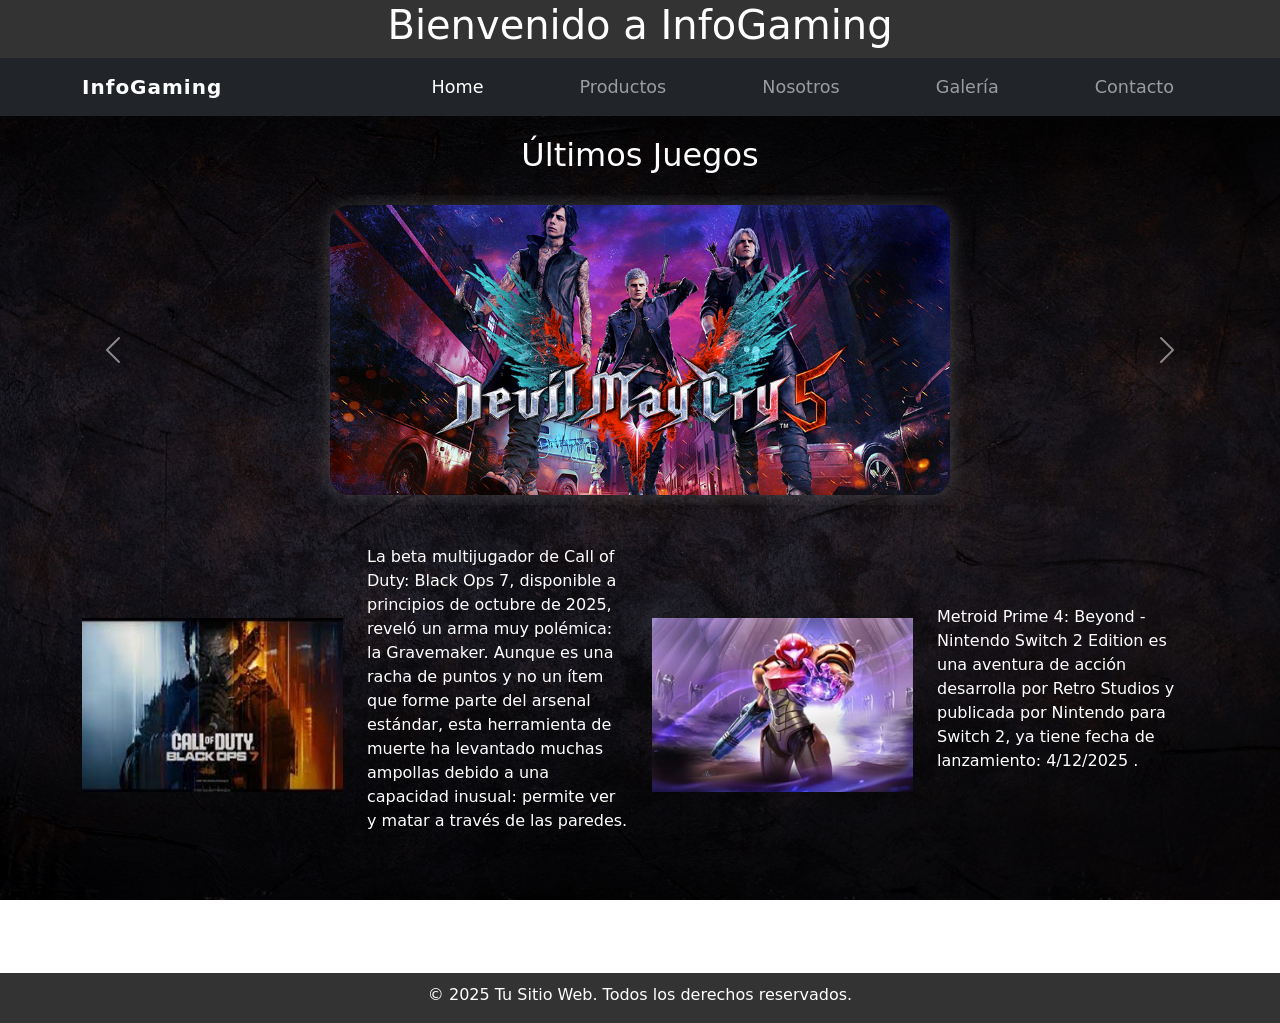
<file: index.html>
<!DOCTYPE html>
<html lang="es">
<head>
    <meta charset="UTF-8">
    <meta name="description" content="Conocé nuestra propuesta y explorá todo lo que tenemos para vos.">
    <title>Home</title>
    <link rel="stylesheet" href="css/main.css">
    <link href="https://cdn.jsdelivr.net/npm/bootstrap@5.3.8/dist/css/bootstrap.min.css" rel="stylesheet" integrity="sha384-sRIl4kxILFvY47J16cr9ZwB07vP4J8+LH7qKQnuqkuIAvNWLzeN8tE5YBujZqJLB" crossorigin="anonymous">
</head>
<body>
    <header>
        <h1 class="text-center">Bienvenido a InfoGaming</h1>
    </header>
    <nav class="navbar navbar-expand-lg navbar-dark bg-dark">
        <div class="container">
            <a class="navbar-brand" href="../index.html">InfoGaming</a>
            <button class="navbar-toggler" type="button" data-bs-toggle="collapse" data-bs-target="#navMenu">
                <span class="navbar-toggler-icon"></span>
            </button>
                <div class="collapse navbar-collapse" id="navMenu">
                    <ul class="navbar-nav ms-auto mb-2 mb-lg-0 gap-5">
                        <li class="nav-item"><a class="nav-link px-4 active" href="./index.html">Home</a></li>
                        <li class="nav-item"><a class="nav-link px-4" href="./pages/productos.html">Productos</a></li>
                        <li class="nav-item"><a class="nav-link px-4" href="./pages/nosotros.html">Nosotros</a></li>
                        <li class="nav-item"><a class="nav-link px-4" href="./pages/galeria.html">Galería</a></li>
                        <li class="nav-item"><a class="nav-link px-4" href="./pages/contacto.html">Contacto</a></li>
                    </ul>
                </div>
        </div>
    </nav>
    <main>
        <section>
            <h2 class="titulo">Últimos Juegos</h2>
            <div id="carouselExample" class="carousel slide" data-bs-ride="carousel">
                <div class="carousel-inner">
                    <div class="carousel-item active">
                        <img src="assets/Devil-May-Cry-5-.png" class="d-block w-50 mx-auto" alt="Portada oficial del videojuego Devil May Cry 5">
                    </div>
                    <div class="carousel-item">
                        <img src="assets/Borderlands-4.jpg" class= "d-block w-50 mx-auto" alt="Portada del remake Silent Hill 2">
                    </div>
                    <div class="carousel-item">
                        <img src="assets/Silent-Hill-2.jpg" class="d-block w-50 mx-auto" alt="Carátula oficial del videojuego Borderlands 4">
                    </div>
                </div>
                <button class="carousel-control-prev" type="button" data-bs-target="#carouselExample" data-bs-slide="prev">
                    <span class="carousel-control-prev-icon" aria-hidden="true"></span>
                    <span class="visually-hidden">Previous</span>
                </button>
                <button class="carousel-control-next" type="button" data-bs-target="#carouselExample" data-bs-slide="next">
                    <span class="carousel-control-next-icon" aria-hidden="true"></span>
                    <span class="visually-hidden">Next</span>
                </button>
            </div>
        </section>
        <section>
                <div class="container">
                    <div class="row align-items-center">
                        <div class="col-md-3 col-12 mb-2">
                            <img src="assets/call-of-duty-7.jpg" alt="Imagen promocional de Call of Duty: Black Ops 7" class="img-fluid mx-auto d-block">
                        </div>
                        <div class="col-md-3 col-12 mb-4 text-md-start text-center">
                            <p>La beta multijugador de Call of Duty: Black Ops 7, disponible a principios de octubre de 2025, reveló un arma muy polémica: la Gravemaker. Aunque es una racha de puntos y no un ítem que forme parte del arsenal estándar, esta herramienta de muerte ha levantado muchas ampollas debido a una capacidad inusual: permite ver y matar a través de las paredes.</p>
                        </div>
                        <div class="col-md-3 col-12 mb-2">
                            <img src="assets/metroid-prime-beyond.jpg" alt="Portada oficial de Metroid Prime 4: Beyond" class="img-fluid mx-auto d-block">
                        </div>
                        <div class="col-md-3 col-12 mb-4 text-md-start text-center">
                            <p>Metroid Prime 4: Beyond - Nintendo Switch 2 Edition es una aventura de acción desarrolla por Retro Studios y publicada por Nintendo para Switch 2, ya tiene fecha de lanzamiento: 4/12/2025 .</p>
                        </div>
                    </div>
                </div>
        </section>
    </main>
    <footer>
        <p>&copy; 2025 Tu Sitio Web. Todos los derechos reservados.</p>
    </footer>
    <script src="https://cdn.jsdelivr.net/npm/bootstrap@5.3.8/dist/js/bootstrap.bundle.min.js" integrity="sha384-FKyoEForCGlyvwx9Hj09JcYn3nv7wiPVlz7YYwJrWVcXK/BmnVDxM+D2scQbITxI" crossorigin="anonymous"></script>
</body>
</html>
</file>
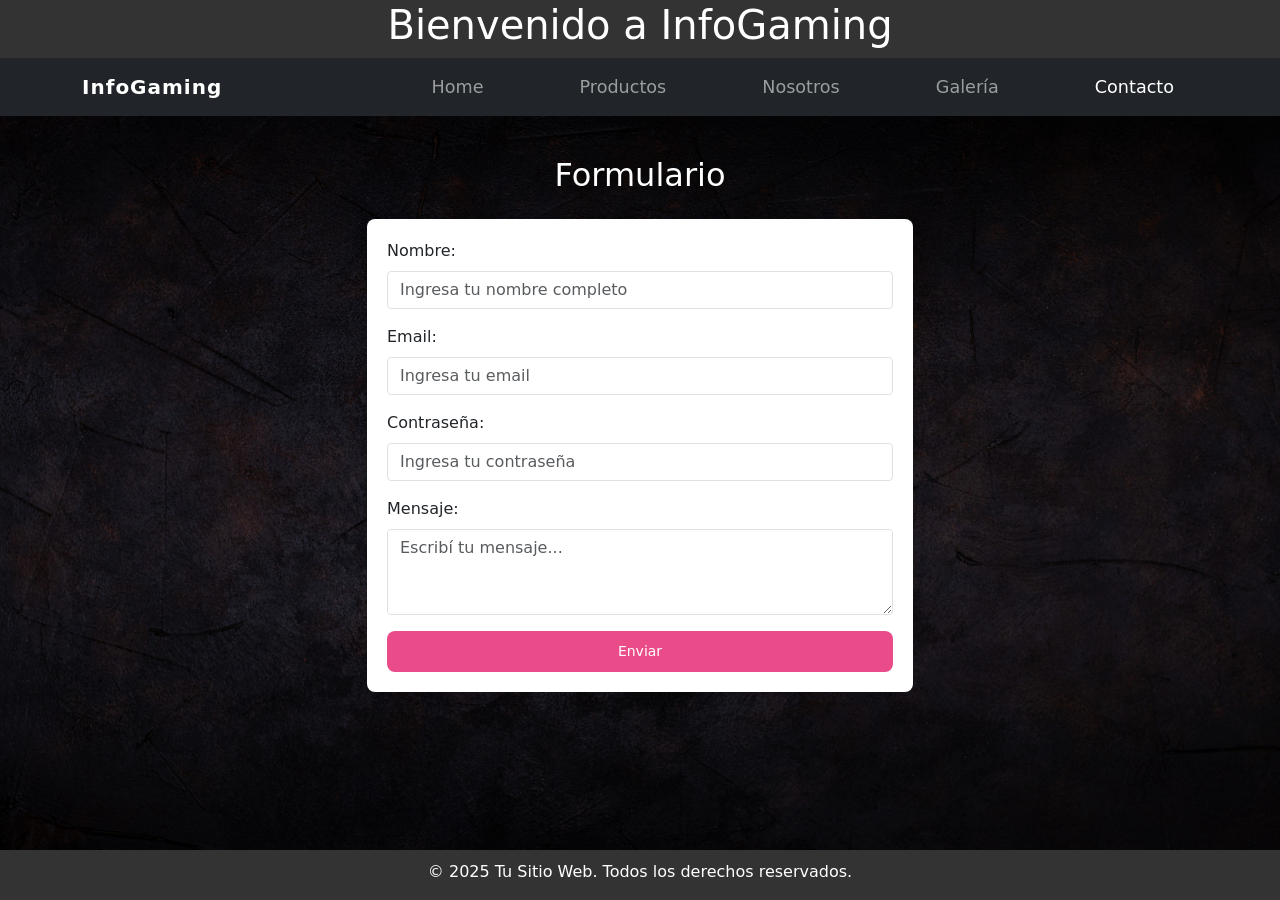
<file: pages/contacto.html>
<!DOCTYPE html>
<html lang="es">
<head>
    <meta charset="UTF-8">
    <meta name="description" content="¿Tenés alguna consulta o comentario? Contanos cómo podemos ayudarte.">
    <title>Contacto</title>
    <link rel="stylesheet" href="../css/main.css">
    <link href="https://cdn.jsdelivr.net/npm/bootstrap@5.3.8/dist/css/bootstrap.min.css" rel="stylesheet">
</head>
<body>
    <header>
        <h1>Bienvenido a InfoGaming</h1>
    </header>

    <!-- NAVBAR -->
    <nav class="navbar navbar-expand-lg navbar-dark bg-dark">
        <div class="container">
            <a class="navbar-brand" href="../index.html">InfoGaming</a>
            <button class="navbar-toggler" type="button" data-bs-toggle="collapse" data-bs-target="#navMenu">
                <span class="navbar-toggler-icon"></span>
            </button>
            <div class="collapse navbar-collapse" id="navMenu">
                <ul class="navbar-nav ms-auto mb-2 mb-lg-0 gap-5">
                    <li class="nav-item"><a class="nav-link px-4" href="../index.html">Home</a></li>
                    <li class="nav-item"><a class="nav-link px-4" href="./productos.html">Productos</a></li>
                    <li class="nav-item"><a class="nav-link px-4" href="./nosotros.html">Nosotros</a></li>
                    <li class="nav-item"><a class="nav-link px-4" href="./galeria.html">Galería</a></li>
                    <li class="nav-item"><a class="nav-link px-4 active" href="./contacto.html">Contacto</a></li>
                </ul>
            </div>
        </div>
    </nav>

    <!-- CONTENIDO -->
    <main id="contactomain" class="container">
        <h2 class="titulo text-center mb-4">Formulario</h2>

        <div class="row justify-content-center">
            <div class="col-12 col-md-6">

                <form id="formulario" action="/submit" method="post">

                    <div class="mb-3">
                        <label for="nombre" class="form-label">Nombre:</label>
                        <input type="text" class="form-control" name="nombre" id="nombre"
                               placeholder="Ingresa tu nombre completo" required>
                    </div>

                    <div class="mb-3">
                        <label for="email" class="form-label">Email:</label>
                        <input type="email" class="form-control" name="email" id="email"
                               placeholder="Ingresa tu email" required>
                    </div>

                    <div class="mb-3">
                        <label for="password" class="form-label">Contraseña:</label>
                        <input type="password" class="form-control" name="password" id="password"
                               placeholder="Ingresa tu contraseña" required>
                    </div>

                    <div class="mb-3">
                        <label for="mensaje" class="form-label">Mensaje:</label>
                        <textarea name="mensaje" class="form-control" id="mensaje" rows="3"
                                  placeholder="Escribí tu mensaje..."></textarea>
                    </div>

                    <button class="button-1" type="submit">Enviar</button>
                </form>

            </div>
        </div>

    </main>

    <footer>
        <p>&copy; 2025 Tu Sitio Web. Todos los derechos reservados.</p>
    </footer>

    <script src="https://cdn.jsdelivr.net/npm/bootstrap@5.3.8/dist/js/bootstrap.bundle.min.js"></script>
</body>
</html>
</file>
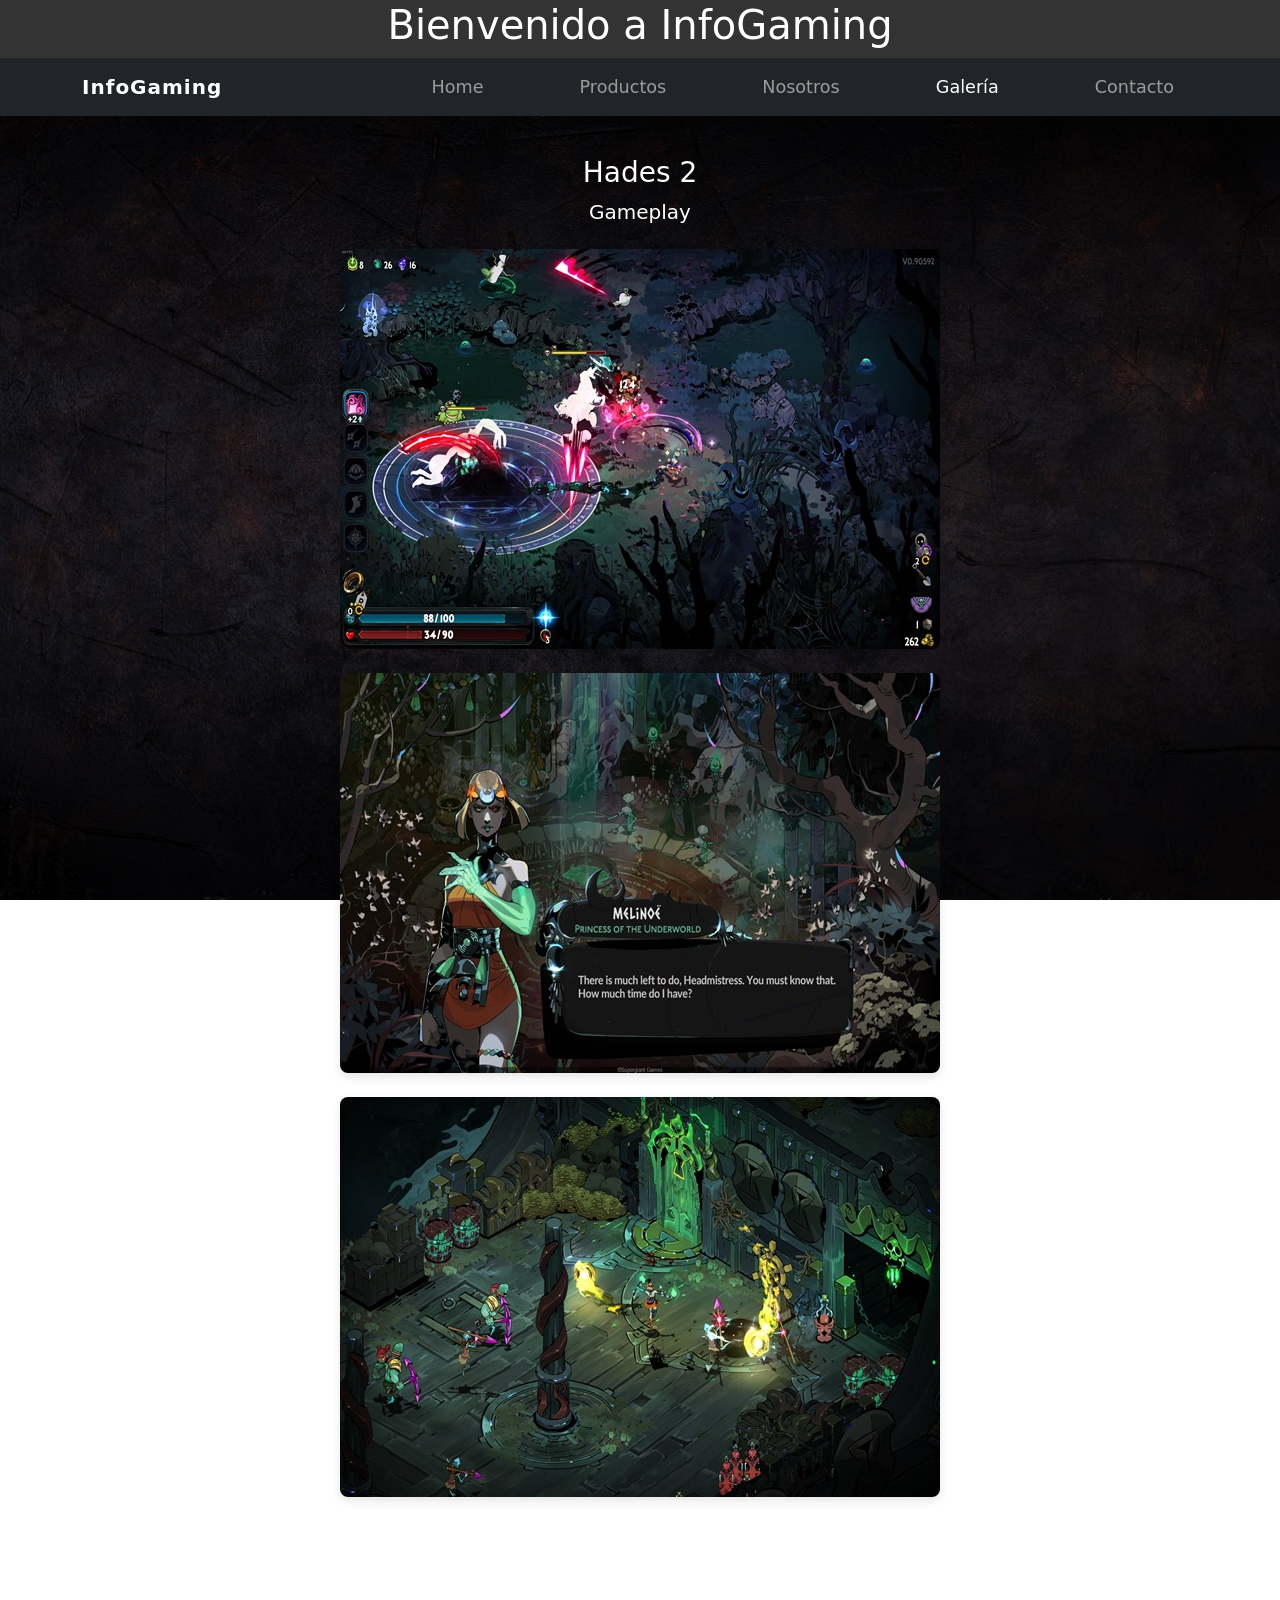
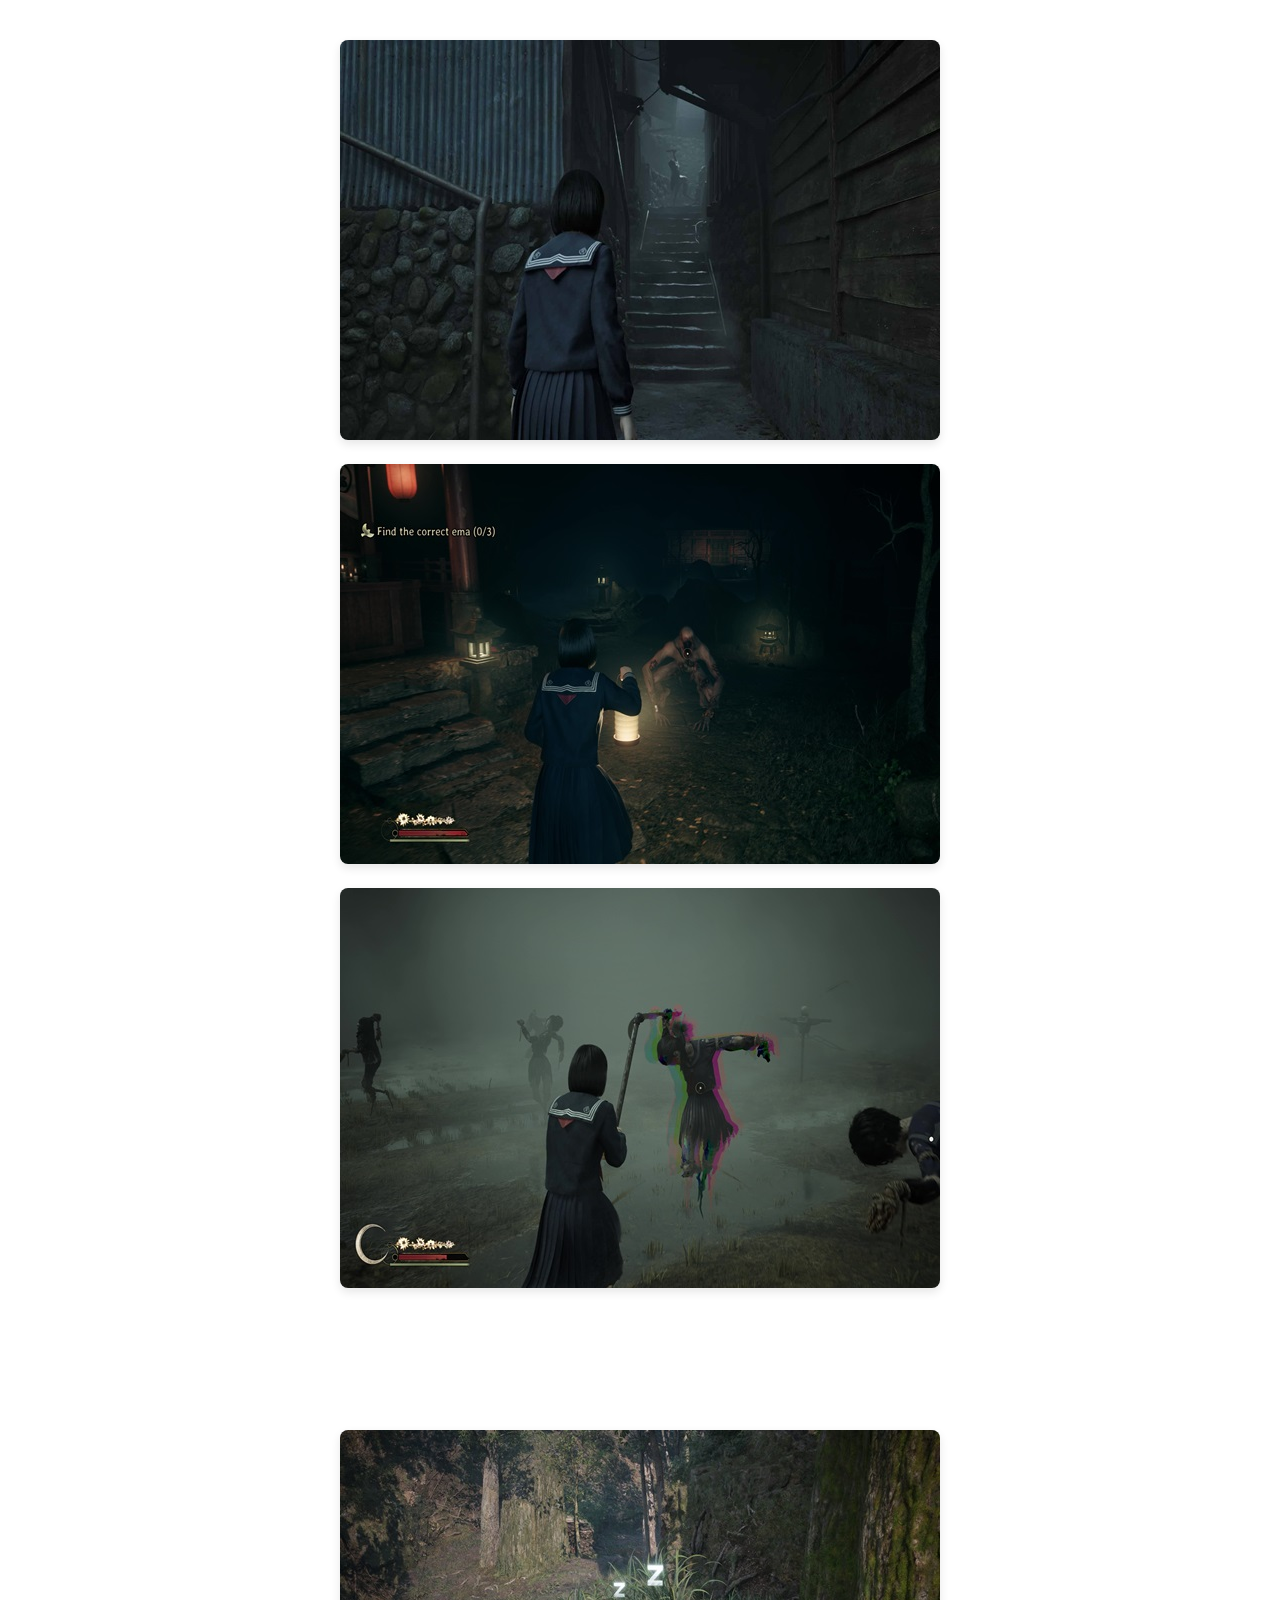
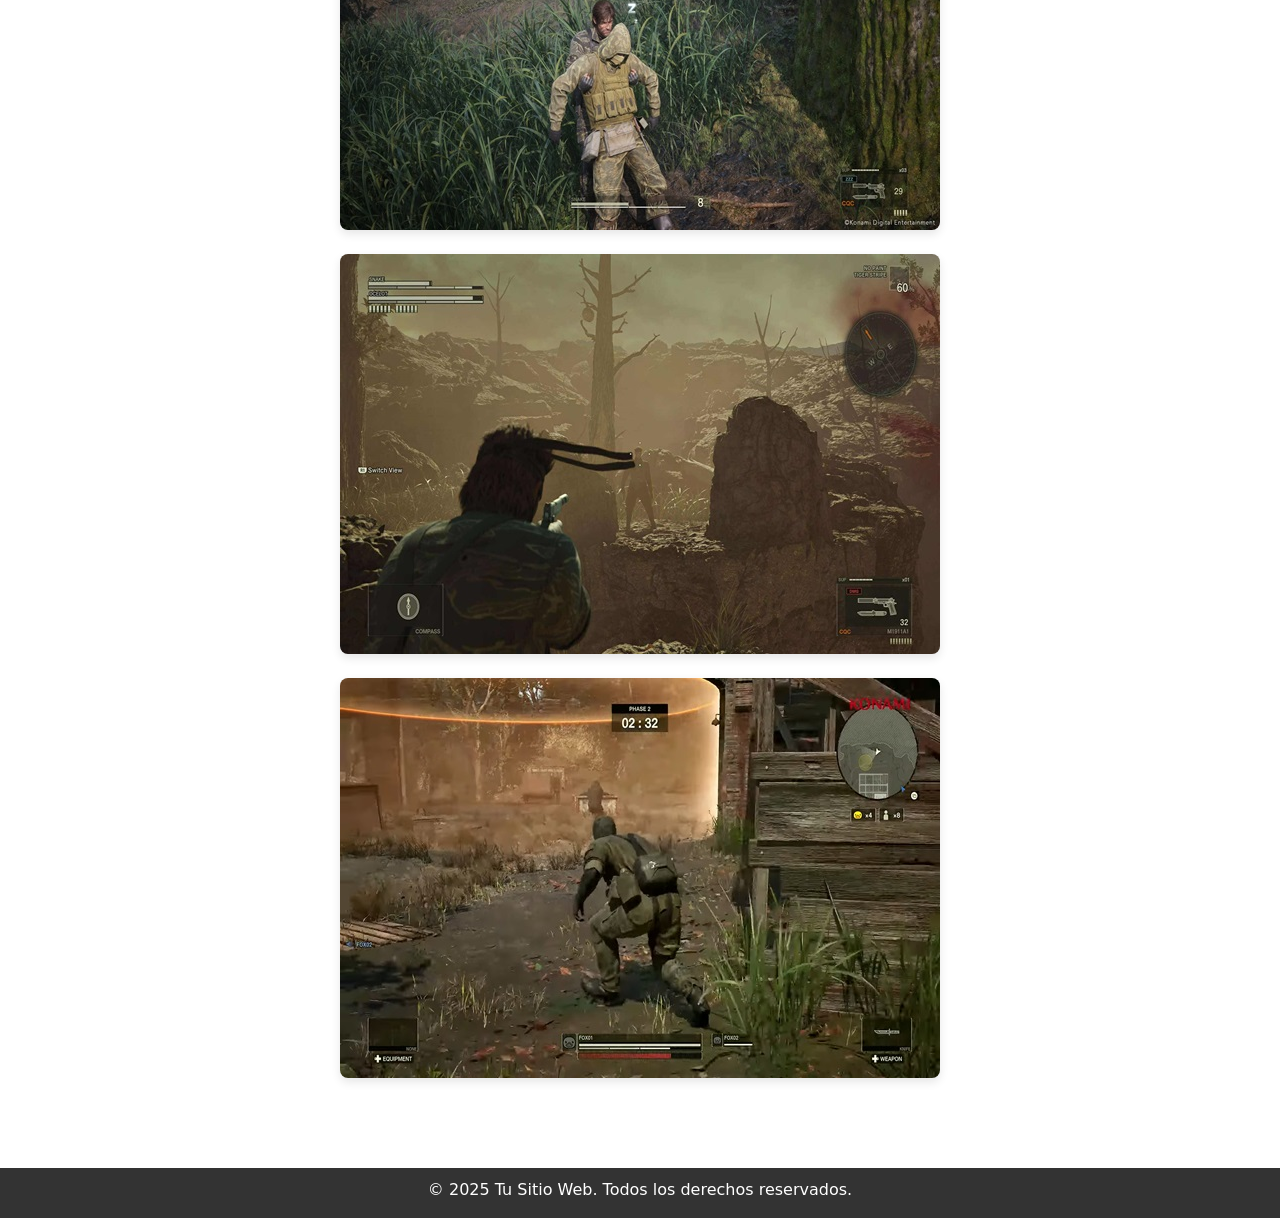
<file: pages/galeria.html>
<!DOCTYPE html>
<html lang="es">
<head>
    <meta charset="UTF-8">
    <meta name="description" content="Descubrí nuestra galería visual con imágenes de gameplay de los últimos juegos.">
    <title>Galería</title>

    <!-- Estilos -->
    <link rel="stylesheet" href="../css/main.css">
    <link href="https://cdn.jsdelivr.net/npm/bootstrap@5.3.8/dist/css/bootstrap.min.css" rel="stylesheet">
</head>

<body>
    <header>
        <h1>Bienvenido a InfoGaming</h1>
    </header>

    <nav class="navbar navbar-expand-lg navbar-dark bg-dark">
        <div class="container">
            <a class="navbar-brand" href="../index.html">InfoGaming</a>

            <button class="navbar-toggler" type="button" data-bs-toggle="collapse" data-bs-target="#navMenu">
                <span class="navbar-toggler-icon"></span>
            </button>

            <div class="collapse navbar-collapse" id="navMenu">
                <ul class="navbar-nav ms-auto mb-2 mb-lg-0 gap-5">
                    <li class="nav-item"><a class="nav-link px-4" href="../index.html">Home</a></li>
                    <li class="nav-item"><a class="nav-link px-4" href="./productos.html">Productos</a></li>
                    <li class="nav-item"><a class="nav-link px-4" href="./nosotros.html">Nosotros</a></li>
                    <li class="nav-item"><a class="nav-link px-4 active" href="./galeria.html">Galería</a></li>
                    <li class="nav-item"><a class="nav-link px-4" href="./contacto.html">Contacto</a></li>
                </ul>
            </div>
        </div>
    </nav>

    <main class="galeria">

        <!-- HADES 2 -->
        <section class="game-section container">
            <h2 class="titulo">Hades 2</h2>
            <h3 class="titulo">Gameplay</h3>

            <div class="row g-4">
                <div class="col-12">
                    <img src="../assets/galeria/hades-2-gameplay-img-1.jpg" alt="Escena de gameplay de Hades 2 con combate" class="img-fluid">
                </div>

                <div class="col-12">
                    <img src="../assets/galeria/hades-2-gameplay-img-2.jpg" alt="Captura mostrando habilidades del personaje en Hades 2" class="img-fluid">
                </div>

                <div class="col-12">
                    <img src="../assets/galeria/hades-2-gameplay-img-3.jpg" alt="Imagen del entorno y enemigos en Hades 2" class="img-fluid">
                </div>
            </div>
        </section>

        <!-- SILENT HILL F -->
        <section class="game-section container">
            <h2 class="titulo">Silent Hill f</h2>
            <h3 class="titulo">Gameplay</h3>

            <div class="row g-4">
                <div class="col-12">
                    <img src="../assets/galeria/silent-hill-f-gamplay-img-1.jpg" alt="Escena misteriosa del gameplay de Silent Hill f" class="img-fluid">
                </div>

                <div class="col-12">
                    <img src="../assets/galeria/silent-hill-f-gamplay-img-2.jpg" alt="Captura de ambiente oscuro en Silent Hill f" class="img-fluid">
                </div>

                <div class="col-12">
                    <img src="../assets/galeria/silent-hill-f-gamplay-img-3.jpg" alt="Escena de confrontación en Silent Hill f" class="img-fluid">
                </div>
            </div>
        </section>

        <!-- METAL GEAR SOLID DELTA -->
        <section class="game-section container">
            <h2 class="titulo">Metal Gear Solid Delta: Snake Eater</h2>
            <h3 class="titulo">Gameplay</h3>

            <div class="row g-4">
                <div class="col-12">
                    <img src="../assets/galeria/metal-gear-solid-delta-gameplay-img-1.jpg" alt="Snake explorando la jungla en MGS Delta" class="img-fluid">
                </div>

                <div class="col-12">
                    <img src="../assets/galeria/metal-gear-solid-delta-gameplay-img-2.jpg" alt="Escena de sigilo en Metal Gear Solid Delta" class="img-fluid">
                </div>

                <div class="col-12">
                    <img src="../assets/galeria/metal-gear-solid-delta-gameplay-img-3.jpg" alt="Combate y acción en MGS Delta" class="img-fluid">
                </div>
            </div>
        </section>

    </main>

    <footer>
        <p>&copy; 2025 Tu Sitio Web. Todos los derechos reservados.</p>
    </footer>

    <script src="https://cdn.jsdelivr.net/npm/bootstrap@5.3.8/dist/js/bootstrap.bundle.min.js"></script>
</body>
</html>
</file>
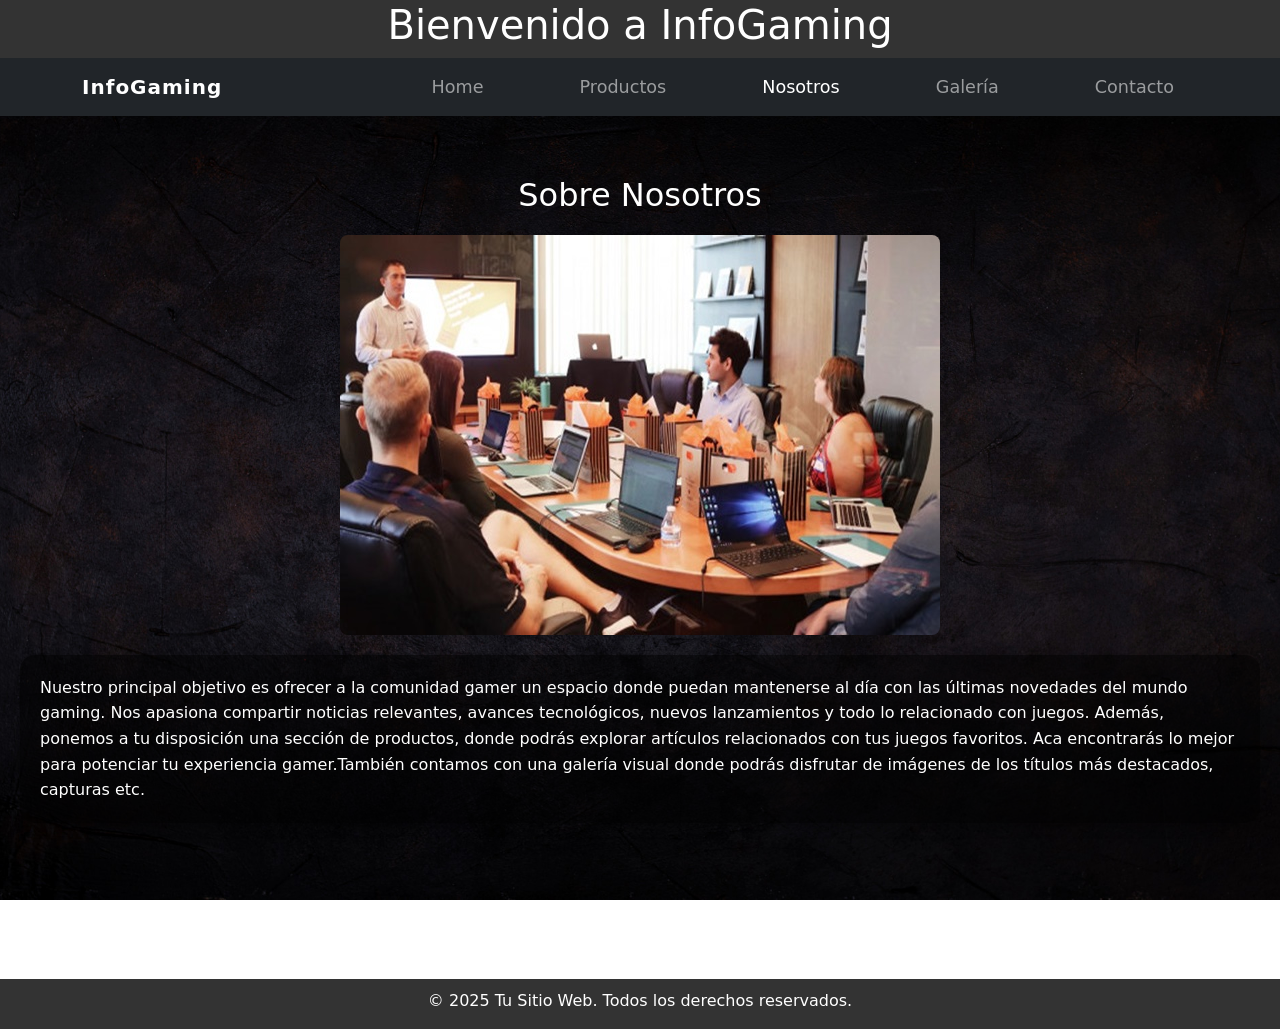
<file: pages/nosotros.html>
<!DOCTYPE html>
<html lang="es">
<head>
    <meta charset="UTF-8">
    <meta name="description" content="somos un equipo apasionado por dar las ultimas noticias sobre juegos. Conocé nuestra historia, misión.">
    <title>Nosotros</title>
    <link rel="stylesheet" href="../css/main.css">
    <link href="https://cdn.jsdelivr.net/npm/bootstrap@5.3.8/dist/css/bootstrap.min.css" rel="stylesheet" integrity="sha384-sRIl4kxILFvY47J16cr9ZwB07vP4J8+LH7qKQnuqkuIAvNWLzeN8tE5YBujZqJLB" crossorigin="anonymous">
</head>
<body>
    <header>
        <h1>Bienvenido a InfoGaming</h1>
    </header>
    <nav class="navbar navbar-expand-lg navbar-dark bg-dark">
        <div class="container">
            <a class="navbar-brand" href="../index.html">InfoGaming</a>
            <button class="navbar-toggler" type="button" data-bs-toggle="collapse" data-bs-target="#navMenu">
                <span class="navbar-toggler-icon"></span>
            </button>
                <div class="collapse navbar-collapse" id="navMenu">
                    <ul class="navbar-nav ms-auto mb-2 mb-lg-0 gap-5">
                        <li class="nav-item"><a class="nav-link px-4" href="../index.html">Home</a></li>
                        <li class="nav-item"><a class="nav-link px-4" href="./productos.html">Productos</a></li>
                        <li class="nav-item"><a class="nav-link px-4 active" href="./nosotros.html">Nosotros</a></li>
                        <li class="nav-item"><a class="nav-link px-4" href="./galeria.html">Galería</a></li>
                        <li class="nav-item"><a class="nav-link px-4" href="./contacto.html">Contacto</a></li>
                    </ul>
                </div>
        </div>
    </nav>
    <main>
    <section class="nosotros">
        <h2 class="titulo">Sobre Nosotros</h2>
        <img src="../assets/nosotros.jpg" alt="Foto ilustrativa sobre la misión y el trabajo del equipo de InfoGaming" id="imagennosotros">
        <p>Nuestro principal objetivo es ofrecer a la comunidad gamer un espacio donde puedan mantenerse al día con las últimas novedades del mundo gaming. Nos apasiona compartir noticias relevantes, avances tecnológicos, nuevos lanzamientos y todo lo relacionado con juegos. Además, ponemos a tu disposición una sección de productos, donde podrás explorar artículos relacionados con tus juegos favoritos. Aca encontrarás lo mejor para potenciar tu experiencia gamer.También contamos con una galería visual donde podrás disfrutar de imágenes de los títulos más destacados, capturas etc.</p>
    </section>
    </main>
    <footer>
        <p>&copy; 2025 Tu Sitio Web. Todos los derechos reservados.</p>
    </footer>
    <script src="https://cdn.jsdelivr.net/npm/bootstrap@5.3.8/dist/js/bootstrap.bundle.min.js" integrity="sha384-FKyoEForCGlyvwx9Hj09JcYn3nv7wiPVlz7YYwJrWVcXK/BmnVDxM+D2scQbITxI" crossorigin="anonymous"></script>
</body>
</html>
</file>
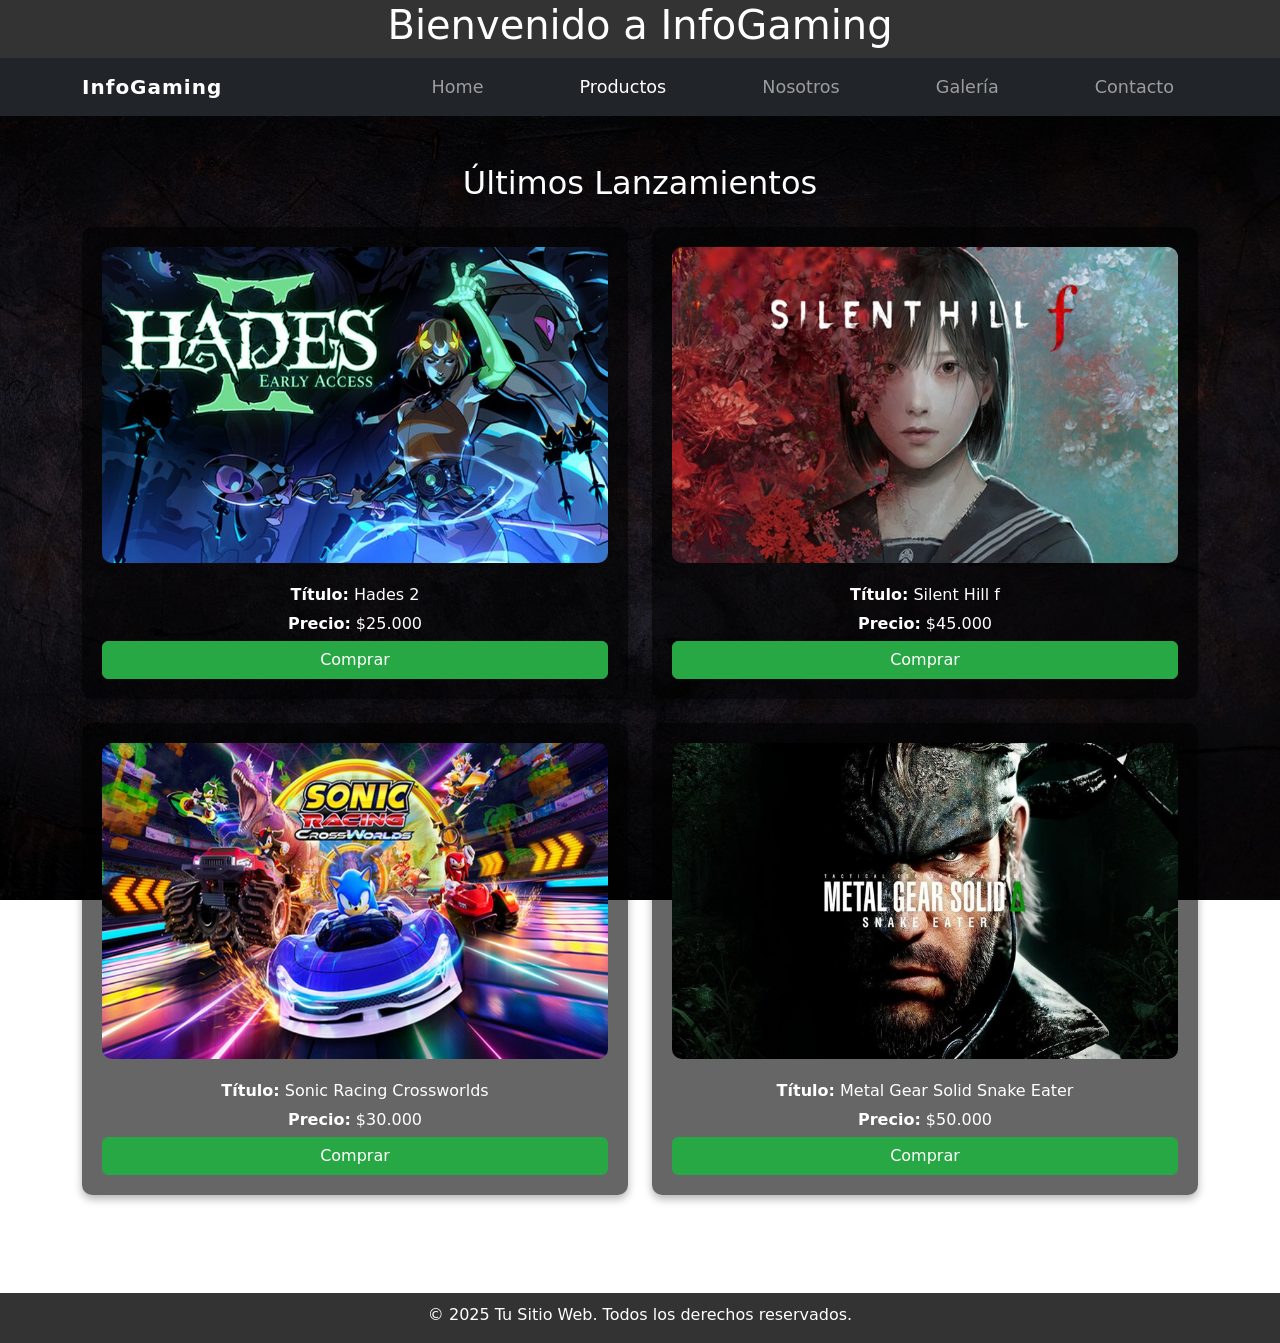
<file: pages/productos.html>
<!DOCTYPE html>
<html lang="es">
<head>
    <meta charset="UTF-8">
    <meta name="description" content="Explorá nuestra variedad de juegos a la venta con los mejores precios">
    <title>Productos</title>
    <link rel="stylesheet" href="../css/main.css">
    <link href="https://cdn.jsdelivr.net/npm/bootstrap@5.3.8/dist/css/bootstrap.min.css" rel="stylesheet">
</head>
<body>
    <header>
        <h1>Bienvenido a InfoGaming</h1>
    </header>
    <nav class="navbar navbar-expand-lg navbar-dark bg-dark">
        <div class="container">
            <a class="navbar-brand" href="../index.html">InfoGaming</a>
            <button class="navbar-toggler" type="button" data-bs-toggle="collapse" data-bs-target="#navMenu">
                <span class="navbar-toggler-icon"></span>
            </button>
            <div class="collapse navbar-collapse" id="navMenu">
                <ul class="navbar-nav ms-auto mb-2 mb-lg-0 gap-5">
                    <li class="nav-item"><a class="nav-link px-4" href="../index.html">Home</a></li>
                    <li class="nav-item"><a class="nav-link px-4 active" href="./productos.html">Productos</a></li>
                    <li class="nav-item"><a class="nav-link px-4" href="./nosotros.html">Nosotros</a></li>
                    <li class="nav-item"><a class="nav-link px-4" href="./galeria.html">Galería</a></li>
                    <li class="nav-item"><a class="nav-link px-4" href="./contacto.html">Contacto</a></li>
                </ul>
            </div>
        </div>
    </nav>
    <main class="py-5">
        <section class="container productos-section">
            <h2 class="text-center text-white mb-4">Últimos Lanzamientos</h2>

            <div class="row g-4">
                <div class="col-12 col-sm-6 col-md-6">
                    <article class="product-card text-center">
                        <img src="../assets/hades-2.jpg" alt="Portada oficial del videojuego Hades 2">
                        <p><strong>Título:</strong> Hades 2</p>
                        <p><strong>Precio:</strong> $25.000</p>
                        <button class="btn btn-primary w-100">Comprar</button>
                    </article>
                </div>
                <div class="col-12 col-sm-6 col-md-6">
                    <article class="product-card text-center">
                        <img src="../assets/silent-hill-f.jpg" alt="Portada del videojuego Silent Hill f para PC">
                        <p><strong>Título:</strong> Silent Hill f</p>
                        <p><strong>Precio:</strong> $45.000</p>
                        <button class="btn btn-primary w-100">Comprar</button>
                    </article>
                </div>
                <div class="col-12 col-sm-6 col-md-6">
                    <article class="product-card text-center">
                        <img src="../assets/sonic-racing-crossworlds.jpg" alt="Carátula oficial del juego Sonic Racing Crossworlds">
                        <p><strong>Título:</strong> Sonic Racing Crossworlds</p>
                        <p><strong>Precio:</strong> $30.000</p>
                        <button class="btn btn-primary w-100">Comprar</button>
                    </article>
                </div>
                <div class="col-12 col-sm-6 col-md-6">
                    <article class="product-card text-center">
                        <img src="../assets/metal-gear-solid-delta-snake-eater.jpg" alt="Carátula del videojuego Metal Gear Solid Delta: Snake Eater">
                        <p><strong>Título:</strong> Metal Gear Solid Snake Eater</p>
                        <p><strong>Precio:</strong> $50.000</p>
                        <button class="btn btn-primary w-100">Comprar</button>
                    </article>
                </div>
            </div>
        </section>
    </main>
    <footer>
        <p>&copy; 2025 Tu Sitio Web. Todos los derechos reservados.</p>
    </footer>
    <script src="https://cdn.jsdelivr.net/npm/bootstrap@5.3.8/dist/js/bootstrap.bundle.min.js"></script>
</body>
</html>
</file>
<file: css/main.css>
@charset "UTF-8";
/* general.scss */
/* Variables */
/* estilos generales */
body {
  font-family: Arial, sans-serif;
  margin: 0;
  padding: 0;
  background-image: url("../assets/fondo.jpg");
  background-size: cover;
  background-position: center center;
  background-attachment: fixed;
  background-repeat: no-repeat;
  display: flex;
  flex-direction: column;
  min-height: 100vh;
}
body p {
  color: white;
}

.titulo {
  color: white;
  text-align: center;
  margin-bottom: 20px;
}

header {
  background-color: #333;
  color: white;
  text-align: center;
  padding: 1px;
}

.navbar {
  background-color: rgba(0, 0, 0, 0.7) !important;
  padding-block: 12px;
  backdrop-filter: blur(4px);
}

.navbar-brand {
  font-size: 1.6rem;
  font-weight: 700;
  letter-spacing: 1px;
  color: white !important;
}

.navbar-nav .nav-link {
  font-size: 1.1rem;
  padding-inline: 20px;
  transition: color 0.3s ease;
}
.navbar-nav .nav-link:hover {
  color: #0dcaf0 !important;
}

/* contenido principal */
main {
  padding: 20px;
  padding-bottom: 100px;
  flex: 1;
}

footer {
  height: 50px;
  background-color: #333;
  color: white;
  text-align: center;
  padding: 10px;
  width: 100%;
  margin-top: auto;
}

@media (max-width: 768px) {
  nav ul li {
    width: 100%;
    border-bottom: 1px solid #555;
  }
  nav ul li a {
    font-size: 14px;
    padding: 8px 10px;
    text-align: center;
  }
  footer {
    height: 63px;
    padding: 8px;
  }
  .nosotros p {
    text-align: center;
    padding: 0 10px;
  }
  #imagennosotros {
    width: 100%;
    margin-bottom: 20px;
  }
  .galeria img {
    width: 100%;
  }
  .grid-productos {
    grid-template-columns: 1fr;
    gap: 10px;
  }
}
/* index.scss */
/* Estilo para las imágenes del carousel */
.carousel img {
  display: block;
  margin: 10px auto;
}

/* Estilos para el contenedor del carousel */
#carouselExample {
  border-top-width: 1px;
  margin-bottom: 40px;
}

.carousel img {
  border-radius: 20px;
  box-shadow: 0px 0px 20px rgba(255, 255, 255, 0.2);
  transition: transform 0.3s ease;
}
.carousel img:hover {
  transform: scale(1.02);
}

/* Variables */
#contactomain {
  padding-top: 40px;
  padding-bottom: 40px;
}

/* Formulario */
#formulario {
  background-color: #ffffff;
  padding: 20px;
  border-radius: 8px;
  box-shadow: 0 4px 12px rgba(0, 0, 0, 0.15);
  /* Campos */
}
#formulario input,
#formulario textarea {
  border-radius: 4px;
  font-size: 16px;
}
#formulario {
  /* Botón */
}
#formulario .button-1 {
  background-color: #EA4C89;
  border-radius: 8px;
  border: none;
  color: #FFFFFF;
  font-size: 14px;
  font-weight: 500;
  padding: 10px 16px;
  width: 100%;
  cursor: pointer;
}
#formulario .button-1:hover {
  background-color: #d63a76;
}

/* galeria.scss */
/* Variables */
/* Mixin para sombra */
.galeria {
  padding: 40px 20px;
}
.galeria .game-section {
  margin-bottom: 50px;
  text-align: center;
}
.galeria .game-section h2 {
  font-size: 28px;
  margin-bottom: 10px;
}
.galeria .game-section h3 {
  font-size: 20px;
  margin-bottom: 25px;
}
.galeria img {
  border-radius: 8px;
  box-shadow: 0 4px 10px 0 rgba(0, 0, 0, 0.1);
}

@media (max-width: 768px) {
  .galeria {
    padding: 20px 10px;
  }
  .galeria .game-section h2 {
    font-size: 22px;
  }
  .galeria .game-section h3 {
    font-size: 18px;
  }
}
/* nosotros.scss */
/* Variables */
/* Mixin de sombra */
.nosotros {
  padding: 40px 0;
}
.nosotros h2 {
  margin-bottom: 20px;
}
.nosotros #imagennosotros {
  display: block;
  margin: 0 auto 20px;
  max-width: 100%;
  height: auto;
  border-radius: 8px;
  transition: transform 0.3s ease;
  box-shadow: 0 4px 10px 0 rgba(0, 0, 0, 0.1);
}
.nosotros #imagennosotros:hover {
  transform: scale(1.02);
}
.nosotros p {
  margin-top: 20px;
  line-height: 1.6;
  background-color: rgba(0, 0, 0, 0.5);
  padding: 20px;
  border-radius: 15px;
  box-shadow: 0 4px 12px 0 rgba(0, 0, 0, 0.3);
}

/* productos.scss */
.productos-section {
  text-align: center;
  color: #fff;
  padding-bottom: 50px;
}

.product-card {
  background-color: rgba(0, 0, 0, 0.6);
  border-radius: 10px;
  padding: 20px;
  box-shadow: 0 4px 8px rgba(0, 0, 0, 0.3);
  transition: transform 0.3s ease, box-shadow 0.3s ease;
}
.product-card:hover {
  transform: translateY(-5px);
  box-shadow: 0 6px 12px rgba(0, 0, 0, 0.45);
}
.product-card img {
  border-radius: 10px;
  width: 100%;
  height: auto;
  margin-bottom: 15px;
}
.product-card p {
  margin: 5px 0;
}

.productos-section .btn-primary {
  background-color: #28a745 !important;
  border-color: #28a745 !important;
}
.productos-section .btn-primary:hover {
  background-color: #218838 !important;
  border-color: #218838 !important;
}

@media (max-width: 768px) {
  .product-card {
    padding: 15px;
  }
  .product-card img {
    width: 100%;
  }
  .productos-section {
    padding: 10px;
  }
}

/*# sourceMappingURL=main.css.map */
</file>
